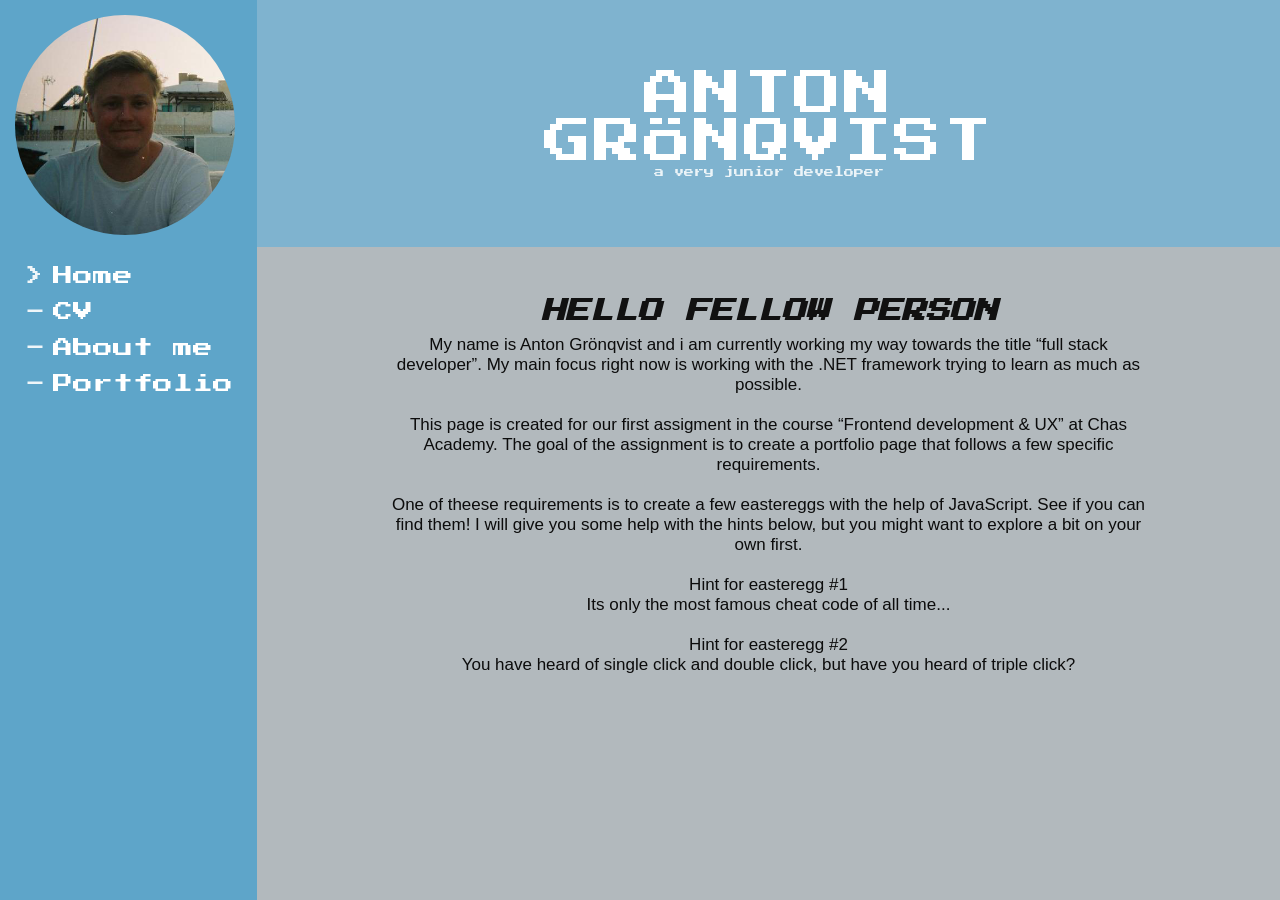
<file: index.html>
<!doctype html>
<html lang="en">

<head>
    <meta charset="UTF-8" />
    <meta name="viewport" content="width=device-width, initial-scale=1.0" />
    <title>Anton Grönqvist | Home</title>
    <link rel="stylesheet" href="style.css" />
    <link href="https://fonts.googleapis.com/css2?family=Press+Start+2P&display=swap" rel="stylesheet" />
</head>

<body>
    <div class="layout">
        <aside class="sidebar">
            <div class="profile">
                <div class="profile-circle">
                    <img id="profile-img" src="images/profile-img.jpg" alt="profile picture" />
                </div>
            </div>

            <nav class="nav">
                <a class="nav-link active" href="index.html">Home</a>
                <a class="nav-link" href="CV.html">CV</a>
                <a class="nav-link" href="About.html">About me</a>
                <a class="nav-link" href="Portfolio.html">Portfolio</a>
            </nav>
        </aside>

        <main class="main">
            <header class="topbar">
                <div class="topbar-inner">
                    <h1>ANTON<br />GRÖNQVIST</h1>
                    <p>a very junior developer</p>
                </div>
            </header>

            <section class="content">
                <div class="content-inner">
                    <h2>HELLO FELLOW PERSON</h2>
                    <p class="intro">
                        My name is Anton Grönqvist and i am currently working my way
                        towards the title “full stack developer”. My main focus right now
                        is working with the .NET framework trying to learn as much as
                        possible. 
                        <br><br>
                        This page is created for our first assigment in the course 
                        “Frontend development & UX” at Chas Academy. The goal of the
                        assignment is to create a portfolio page that follows a few specific requirements.
                        <br><br>
                        One of theese requirements is to create a few eastereggs with the help
                        of JavaScript. See if you can find them! I will give you some help with the
                        hints below, but you might want to explore a bit on your own first.
                        <br><br>
                        Hint for easteregg #1
                        <br>
                        Its only the most famous cheat code of all time...
                        <br><br>
                        Hint for easteregg #2
                        <br>
                        You have heard of single click and double click, but have you heard of triple click?
                    </p>
                </div>
            </section>
        </main>
    </div>
    <script src="script.js"></script>
</body>

</html>
</file>
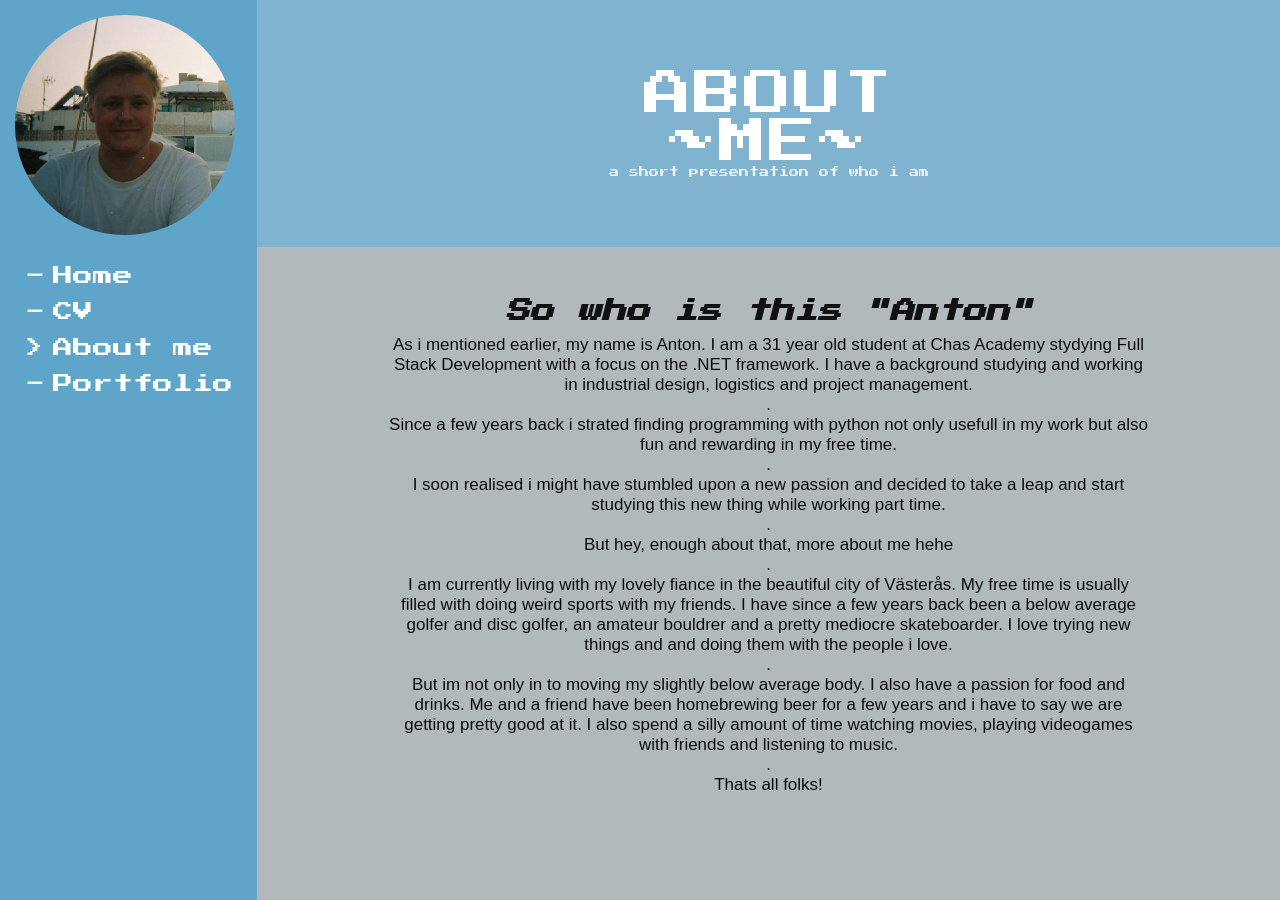
<file: About.html>
<!doctype html>
<html lang="en">

<head>
    <meta charset="UTF-8" />
    <meta name="viewport" content="width=device-width, initial-scale=1.0" />
    <title>Anton Grönqvist | About me</title>
    <link rel="stylesheet" href="style.css" />
    <link href="https://fonts.googleapis.com/css2?family=Press+Start+2P&display=swap" rel="stylesheet" />
</head>

<body>
    <div class="layout">
        <aside class="sidebar">
            <div class="profile">
                <div class="profile-circle">
                    <img id="profile-img" src="images/profile-img.jpg" alt="profile picture" />
                </div>
            </div>

            <nav class="nav">
                <a class="nav-link" href="index.html">Home</a>
                <a class="nav-link" href="CV.html">CV</a>
                <a class="nav-link active" href="About.html">About me</a>
                <a class="nav-link" href="Portfolio.html">Portfolio</a>
            </nav>
        </aside>

        <main class="main">
            <header class="topbar">
                <div class="topbar-inner">
                    <h1>ABOUT<br />~ME~</h1>
                    <p>a short presentation of who i am</p>
                </div>
            </header>

            <section class="content">
                <div class="content-inner">
                    <h2>So who is this "Anton"</h2>
                    <p class="intro">
                        As i mentioned earlier, my name is Anton. I am a 31 year old
                        student at Chas Academy stydying Full Stack Development with a
                        focus on the .NET framework. I have a background studying and
                        working in industrial design, logistics and project management.
                        <br />
                        .
                        <br />
                        Since a few years back i strated finding programming with python
                        not only usefull in my work but also fun and rewarding in my free
                        time.
                        <br />
                        .
                        <br />
                        I soon realised i might have stumbled upon a new passion and
                        decided to take a leap and start studying this new thing while
                        working part time.
                        <br />
                        .
                        <br />
                        But hey, enough about that, more about me hehe
                        <br />
                        .
                        <br />
                        I am currently living with my lovely fiance in the beautiful city
                        of Västerås. My free time is usually filled with doing weird
                        sports with my friends. I have since a few years back been a below
                        average golfer and disc golfer, an amateur bouldrer and a pretty
                        mediocre skateboarder. I love trying new things and and doing them
                        with the people i love.
                        <br />
                        .
                        <br />
                        But im not only in to moving my slightly below average body. I
                        also have a passion for food and drinks. Me and a friend have been
                        homebrewing beer for a few years and i have to say we are getting
                        pretty good at it. I also spend a silly amount of time watching
                        movies, playing videogames with friends and listening to music.
                        <br />
                        .
                        <br />
                        Thats all folks!
                    </p>
                </div>
            </section>
        </main>
    </div>
    <script src="script.js"></script>
</body>

</html>
</file>
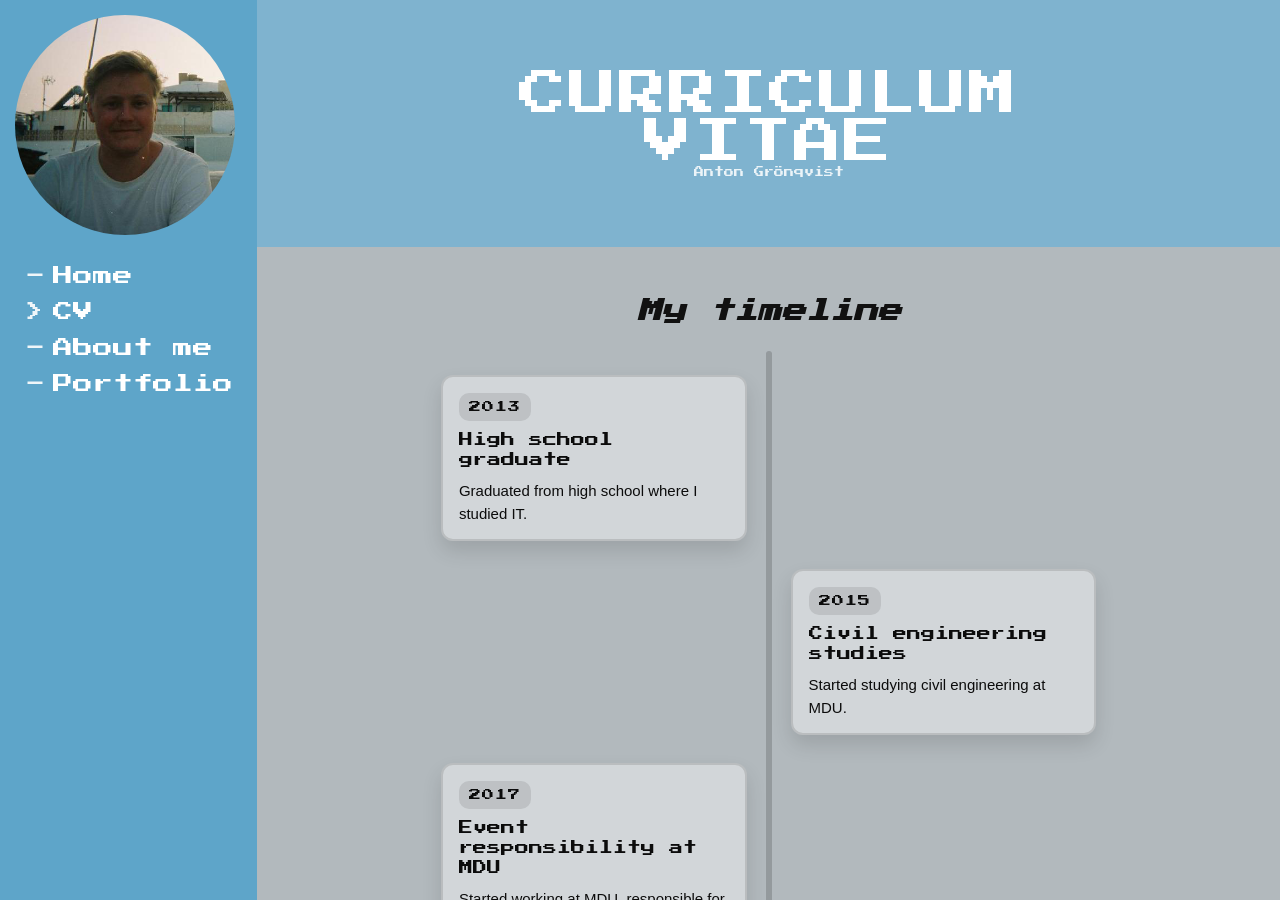
<file: CV.html>
<!doctype html>
<html lang="en">

<head>
    <meta charset="UTF-8" />
    <meta name="viewport" content="width=device-width, initial-scale=1.0" />
    <title>Anton Grönqvist | CV</title>
    <link rel="stylesheet" href="style.css" />
    <link href="https://fonts.googleapis.com/css2?family=Press+Start+2P&display=swap" rel="stylesheet" />
</head>

<body>
    <div class="layout">
        <aside class="sidebar">
            <div class="profile">
                <div class="profile-circle">
                    <img id="profile-img" src="images/profile-img.jpg" alt="profile picture" />
                </div>
            </div>

            <nav class="nav">
                <a class="nav-link" href="index.html">Home</a>
                <a class="nav-link active" href="CV.html">CV</a>
                <a class="nav-link" href="About.html">About me</a>
                <a class="nav-link" href="Portfolio.html">Portfolio</a>
            </nav>
        </aside>

        <main class="main">
            <header class="topbar">
                <div class="topbar-inner">
                    <h1>CURRICULUM<br />VITAE</h1>
                    <p>Anton Grönqvist</p>
                </div>
            </header>

            <section class="content">
                <div class="content-inner">
                    <h2>My timeline</h2>

                    <div class="timeline" aria-label="Timeline">
                        <div class="timeline-item left">
                            <div class="timeline-card">
                                <div class="timeline-year">2013</div>
                                <div class="timeline-title">High school graduate</div>
                                <div class="timeline-text">Graduated from high school where I studied IT.</div>
                            </div>
                        </div>

                        <div class="timeline-item right">
                            <div class="timeline-card">
                                <div class="timeline-year">2015</div>
                                <div class="timeline-title">Civil engineering studies</div>
                                <div class="timeline-text">Started studying civil engineering at MDU.</div>
                            </div>
                        </div>

                        <div class="timeline-item left">
                            <div class="timeline-card">
                                <div class="timeline-year">2017</div>
                                <div class="timeline-title">Event responsibility at MDU</div>
                                <div class="timeline-text">
                                    Started working at MDU, responsible for events and student activities.
                                </div>
                            </div>
                        </div>

                        <div class="timeline-item right">
                            <div class="timeline-card">
                                <div class="timeline-year">2019</div>
                                <div class="timeline-title">Technician at Polymerteknik AB</div>
                                <div class="timeline-text">
                                    Ended my studies at MDU and started working at Polymerteknik AB as a Technician.
                                </div>
                            </div>
                        </div>

                        <div class="timeline-item left">
                            <div class="timeline-card">
                                <div class="timeline-year">2025</div>
                                <div class="timeline-title">Fullstack developer studies</div>
                                <div class="timeline-text">
                                    Started studying at Chas Academy to become a Fullstack Developer.
                                </div>
                            </div>
                        </div>
                    </div>
                </div>
            </section>
        </main>
    </div>
    <script src="script.js"></script>
</body>

</html>
</file>
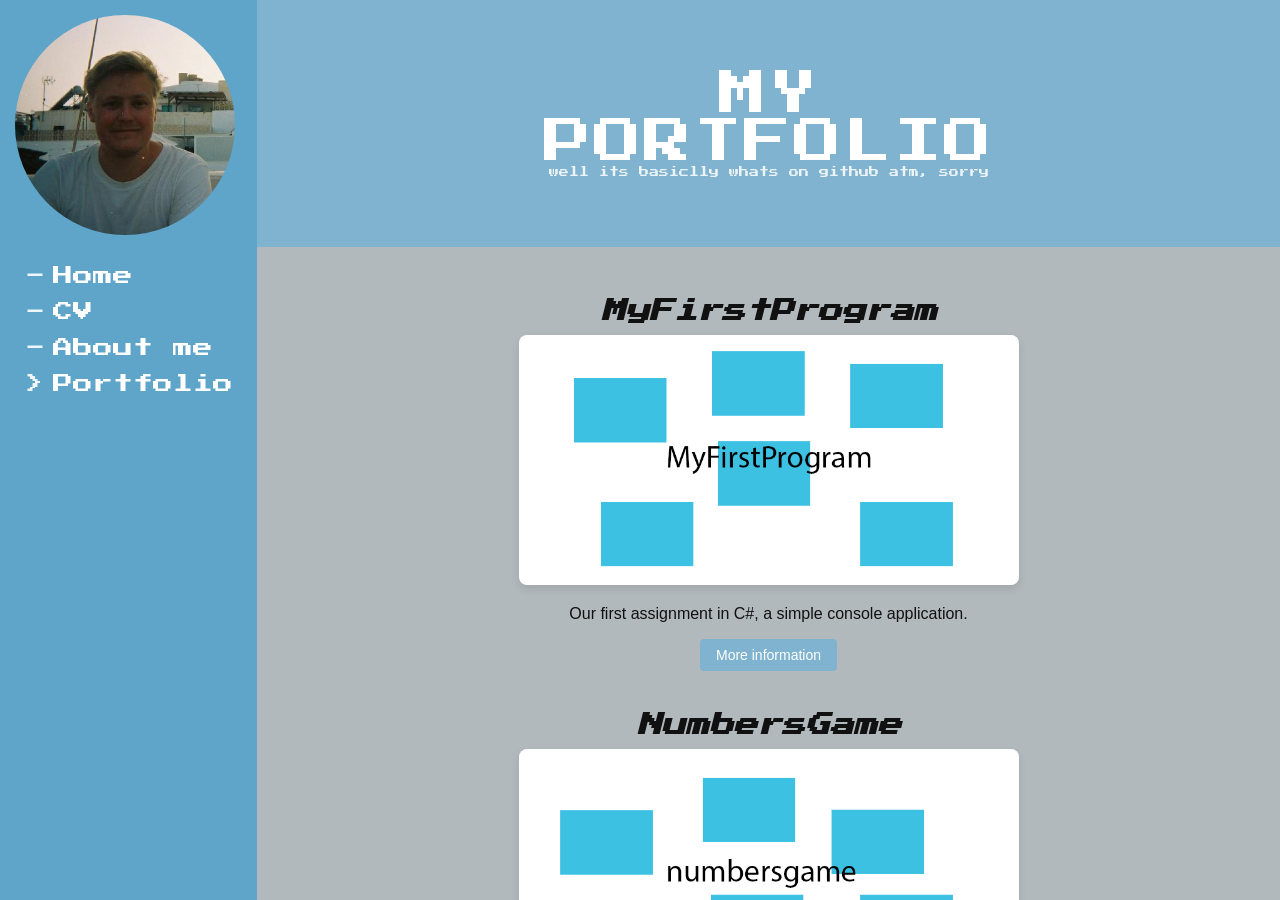
<file: Portfolio.html>
<!doctype html>
<html lang="en">

<head>
  <meta charset="UTF-8" />
  <meta name="viewport" content="width=device-width, initial-scale=1.0" />
  <title>Anton Grönqvist | Portfolio</title>
  <link rel="stylesheet" href="style.css" />
  <link href="https://fonts.googleapis.com/css2?family=Press+Start+2P&display=swap" rel="stylesheet" />
</head>

<body>
  <div class="layout">
    <aside class="sidebar">
      <div class="profile">
        <div class="profile-circle">
          <img id="profile-img" src="images/profile-img.jpg" alt="profile picture" />
        </div>
      </div>

      <nav class="nav">
        <a class="nav-link" href="index.html">Home</a>
        <a class="nav-link" href="CV.html">CV</a>
        <a class="nav-link" href="About.html">About me</a>
        <a class="nav-link active" href="Portfolio.html">Portfolio</a>
      </nav>
    </aside>

    <main class="main">
      <header class="topbar">
        <div class="topbar-inner">
          <h1>MY<br>PORTFOLIO</h1>
          <p>well its basiclly whats on github atm, sorry</p>
        </div>
      </header>

      <section class="content">
        <div class="content-inner">
          <div class="portfolio-item">
            <h2>MyFirstProgram</h2>
            <img class="portfolio-image" src="images/firstprogram.png" alt="screenshot of MyFirstProgram" />
            <p>Our first assignment in C#, a simple console application.</p>

            <button class="info-button" data-modal="info-1">
              More information
            </button>

            <div id="info-1" class="modal">
              <div class="modal-content">
                <span class="close-button">&times;</span>
                <p>
                  Lorem, ipsum dolor sit amet consectetur adipisicing elit.
                  Architecto autem, doloribus maxime omnis eum neque error
                  sapiente necessitatibus est reprehenderit laboriosam
                  possimus mollitia quo, saepe magni quasi fugiat sit nulla?
                  <br /><br />
                  <a href="https://github.com/gqvist/MyFirstProgram">GitHub Link</a>
                </p>
              </div>
            </div>
          </div>

          <div class="portfolio-item">
            <h2>NumbersGame</h2>
            <img class="portfolio-image" src="images/numbersgame.png" alt="screenshot of NumbersGame" />
            <p>A simple number guessing game in C#.</p>

            <button class="info-button" data-modal="info-2">
              More information
            </button>

            <div id="info-2" class="modal">
              <div class="modal-content">
                <span class="close-button">&times;</span>
                <p>
                  Lorem, ipsum dolor sit amet consectetur adipisicing elit. Ea
                  excepturi corrupti in debitis a adipisci sit exercitationem
                  fugit voluptatibus rerum. Veritatis assumenda quos
                  dignissimos similique debitis quis voluptates, labore sunt.
                  <br /><br />
                  <a href="https://github.com/gqvist/NumbersGame">GitHub Link</a>
                </p>
              </div>
            </div>
          </div>

          <div class="portfolio-item">
            <h2>GrundernaOOP</h2>
            <img class="portfolio-image" src="images/grundernaoop.png" alt="screenshot of GrundernaOOP" />
            <p>Our first assignment working with Object-Oriented Programming in C#.</p>

            <button class="info-button" data-modal="info-3">
              More information
            </button>

            <div id="info-3" class="modal">
              <div class="modal-content">
                <span class="close-button">&times;</span>
                <p>
                  Lorem ipsum dolor sit amet consectetur adipisicing elit.
                  Commodi quam impedit vero consectetur nemo nobis inventore
                  ex doloremque corrupti dolorem animi, quisquam assumenda
                  ducimus quod laborum, ad natus odio quis.
                  <br /><br />
                  <a href="https://github.com/gqvist/GrundernaOOP">GitHub Link</a>
                </p>
              </div>
            </div>
          </div>

          <div class="portfolio-item">
            <h2>BankingApp</h2>
            <img class="portfolio-image" src="images/bankingapp.png" alt="screenshot of BankingApp" />
            <p>Our end of course group project in C#</p>

            <button class="info-button" data-modal="info-4">
              More information
            </button>

            <div id="info-4" class="modal">
              <div class="modal-content">
                <span class="close-button">&times;</span>
                <p>
                  Lorem ipsum dolor, sit amet consectetur adipisicing elit.
                  Totam, facilis ullam. A, nihil sit harum delectus cumque
                  minus neque officia optio commodi nemo, ab eveniet omnis
                  quia laboriosam, saepe odit!
                  <br /><br />
                  <a href="https://github.com/malin-hallgren/BankingApp">GitHub Link</a>
                </p>
              </div>
            </div>
          </div>
        </div>
      </section>
    </main>
  </div>
  <script src="script.js"></script>
</body>

</html>
</file>
<file: style.css>
* {
  box-sizing: border-box;
}

html,
body {
  margin: 0;
  font-family: Arial, Helvetica, sans-serif;
  color: #111;
}

:root {
  --sidebar-blue: #5ea5c9;
  --topbar-blue: #7fb3cf;
  --content-gray: #b2b9bd;

  --text-white: #ffffff;
  --text-soft: rgba(255, 255, 255, 0.85);
}

.layout {
  background: var(--sidebar-blue);
  display: flex;
  flex-direction: row;
  gap: 7px;
}

.sidebar {
  background: var(--sidebar-blue);
  padding: 15px 15px;
  display: flex;
  flex-direction: column;
  gap: 30px;
}

.profile {
  display: flex;
  justify-content: center;
}

.profile-circle {
  width: 220px;
  height: 220px;
  border-radius: 50%;
  overflow: hidden;
}

.profile-circle img {
  width: 100%;
  height: 100%;
  object-fit: cover;
}

.nav {
  display: flex;
  flex-direction: column;
  gap: 14px;
  padding-left: 10px;
}

.nav-link {
  text-decoration: none;
  color: var(--text-white);
  font-size: 36px;
  line-height: 1.1;
  position: relative;
  padding-left: 28px;
  font-family: "press Start 2P", cursive;
  font-size: 20px;
  letter-spacing: 0px;
}

.nav-link::before {
  content: "-";
  position: absolute;
  left: 0;
  top: 0;
  opacity: 0.9;
}

.nav-link.active::before {
  content: ">";
}

.nav-link:hover {
  opacity: 0.85;
}

.main {
  display: grid;
  grid-template-rows: 260px 1fr;
  min-height: 100vh;
  flex: 1;
  display: flex;
  flex-direction: column;
  height: 100vh;
}

.topbar {
  background: var(--topbar-blue);
  display: grid;
  place-items: center;
  padding: 70px;
}

.topbar-inner {
  text-align: center;
  font-family: "press Start 2P", cursive;
  font-size: 10px;
  letter-spacing: 0px;
}

.topbar-inner h1 {
  margin: 0;
  color: var(--text-white);
  font-weight: 300;
  letter-spacing: 2px;
  font-size: clamp(28px, 4vw, 48px);
}

.topbar-inner p {
  margin: 1px 0 0;
  color: var(--text-soft);
}

.content {
  background: var(--content-gray);
  display: flex;
  justify-content: center;
  padding: 40px 18px;
  overflow-y: auto;
  flex: 1;
}

.content-inner {
  width: min(760px, 92%);
  text-align: center;
}

.intro {
  margin: 0;
  font-size: 17px;
  color: #0c0c0c;
}

.dots {
  margin-top: 18px;
  display: grid;
  gap: 14px;
  justify-items: center;
  font-size: 20px;
  line-height: 1;
  color: #0c0c0c;
  opacity: 0.9;
  font-family: "press Start 2P", cursive;
}

h2 {
  margin: 12px 0;
  font-size: 30px;
  font-style: italic;
  color: #111;
  font-family: "press Start 2P", cursive;
  font-size: 24px;
}

.projectdescription {
  margin: 0px;
  font-size: 15px;
  font-style: italic;
  color: #111;
}

a {
  color: #000000;
  text-decoration: underline;
}

.portfolio-image {
  width: 100%;
  max-width: 500px;
  height: auto;
  border-radius: 8px;
  box-shadow: 0 4px 8px rgba(0, 0, 0, 0.1);
}

.info-button {
  padding: 8px 16px;
  margin-bottom: 30px;
  background: var(--topbar-blue);
  color: var(--text-white);
  border: none;
  border-radius: 4px;
  cursor: pointer;
  font-size: 14px;
}

.info-button:hover {
  background: var(--sidebar-blue);
}

.modal {
  display: none;
  justify-content: center;
  align-items: center;
  z-index: 1000;
}

.modal.show {
  display: flex;
}

.modal-content {
  background: white;
  padding: 30px;
  width: min(600px, 90%);
  border-radius: 10px;
  box-shadow: 0 20px 40px rgba(0, 0, 0, 0.3);
  transform: translate(-50%, -50%);
  position: absolute;
  top: 50%;
  left: 50%;
}

.close-button {
  position: absolute;
  top: 10px;
  right: 15px;
  font-size: 22px;
  cursor: pointer;
}

.timeline {
  position: relative;
  margin: 28px auto 0;
  width: min(760px, 92%);
  padding: 10px 0 30px;
}

.timeline::before {
  content: "";
  position: absolute;
  top: 0;
  bottom: 0;
  left: 50%;
  width: 6px;
  transform: translateX(-50%);
  background: rgba(12, 12, 12, 0.18);
  border-radius: 999px;
}

.timeline-item {
  position: relative;
  width: 50%;
  padding: 14px 22px;
  display: flex;
}

.timeline-item.left {
  left: 0;
  justify-content: flex-end;
  text-align: left;
}

.timeline-item.right {
  left: 50%;
  justify-content: flex-start;
  text-align: left;
}


.timeline-item.left::before {
  right: -8px;
}

.timeline-item.right::before {
  left: -8px;
}

.timeline-card {
  width: min(340px, 100%);
  background: rgba(255, 255, 255, 0.42);
  border-radius: 12px;
  padding: 16px 16px 14px;
  box-shadow: 0 10px 20px rgba(0, 0, 0, 0.12);
  border: 2px solid rgba(12, 12, 12, 0.12);
}

.timeline-year {
  display: inline-block;
  font-family: "Press Start 2P", cursive;
  font-size: 12px;
  letter-spacing: 1px;
  padding: 8px 10px;
  border-radius: 10px;
  background: rgba(12, 12, 12, 0.1);
  color: #0c0c0c;
  margin-bottom: 10px;
}

.timeline-title {
  font-family: "Press Start 2P", cursive;
  font-size: 14px;
  line-height: 1.4;
  margin: 0 0 10px;
  color: #0c0c0c;
}

.timeline-text {
  margin: 0;
  font-size: 15px;
  line-height: 1.5;
  color: #0c0c0c;
}

.comic-mode,
.comic-mode * {
  font-family:"Comic Sans MS", cursive, sans-serif !important;
}

/* For responsive design */
@media (max-width: 820px) {
  .timeline::before {
    left: 18px;
    transform: none;
  }

  .timeline-item,
  .timeline-item.left,
  .timeline-item.right {
    width: 100%;
    left: 0;
    padding-left: 52px;
    padding-right: 10px;
    justify-content: flex-start;
  }

  .timeline-item::before {
    left: 10px;
    right: auto;
  }

  .timeline-card {
    width: 100%;
  }
}

/* To make CV print in a nicer way*/
@media print {
  * {
    box-shadow: none !important;
    text-shadow: none !important;
  }

  html, body {
    background: #fff !important;
    color: #000 !important;
    margin: 0 !important;
    padding: 0 !important;
    font-family: Arial, Helvetica, sans-serif !important; /* Better font for print */
  }

  /* Remove thing that should not be printed*/
  .sidebar,
  .nav,
  .profile {
    display: none !important;
  }

  /* Fixes layout for printing */
  .layout {
    display: block !important;
    background: #fff !important;
    gap: 0 !important;
  }

  .main {
    height: auto !important;
    min-height: auto !important;
  }

  /* Top bar becomes a clean header */
  .topbar {
    background: #fff !important;
    padding: 0 0 12mm 0 !important;
    border-bottom: 2px solid #000 !important;
    display: block !important;
  }

  .topbar-inner {
    text-align: left !important;
    font-family: Arial, Helvetica, sans-serif !important;
    font-size: 12pt !important;
    letter-spacing: 0 !important;
  }

  .topbar-inner h1 {
    color: #000 !important;
    font-size: 22pt !important;
    margin: 0 0 4mm 0 !important;
  }

  .topbar-inner p {
    color: #000 !important;
    margin: 0 !important;
    font-size: 12pt !important;
  }

  /* Make background print friendly */
  .content {
    background: #fff !important;
    padding: 10mm 0 0 0 !important;
    overflow: visible !important;
  }

  .content-inner {
    width: 100% !important;
    max-width: 180mm !important; /* A4 size (good practice)*/
    margin: 0 auto !important;
    text-align: left !important;
  }

  h2 {
    font-family: Arial, Helvetica, sans-serif !important;
    font-style: normal !important;
    font-size: 16pt !important;
    margin: 0 0 6mm 0 !important;
    color: #000 !important;
  }

  /* Makes timeline print better*/
  .timeline {
    width: 100% !important;
    margin: 0 !important;
    padding: 0 !important;
  }

  /* Remove center line */
  .timeline::before{
    display: none !important;
  }

  /* Force single column items */
  .timeline-item,
  .timeline-item.left,
  .timeline-item.right {
    width: 100% !important;
    left: 0 !important;
    padding: 0 !important;
    margin: 0 0 6mm 0 !important;
    justify-content: flex-start !important;
  }

  .timeline-card {
    width: 100% !important;
    background: #fff !important;
    border: 1px solid #000 !important;
    border-radius: 0 !important;
    padding: 4mm 5mm !important;
    page-break-inside: avoid !important; /* keep each event together */
  }

  .timeline-year {
    font-family: Arial, Helvetica, sans-serif !important;
    font-weight: 700 !important;
    font-size: 12pt !important;
    background: transparent !important;
    padding: 0 !important;
    margin: 0 0 2mm 0 !important;
    border-radius: 0 !important;
  }

  .timeline-title {
    font-family: Arial, Helvetica, sans-serif !important;
    font-size: 12pt !important;
    margin: 0 0 2mm 0 !important;
  }

  .timeline-text {
    font-size: 11pt !important;
    margin: 0 !important;
    line-height: 1.35 !important;
  }
}
</file>
